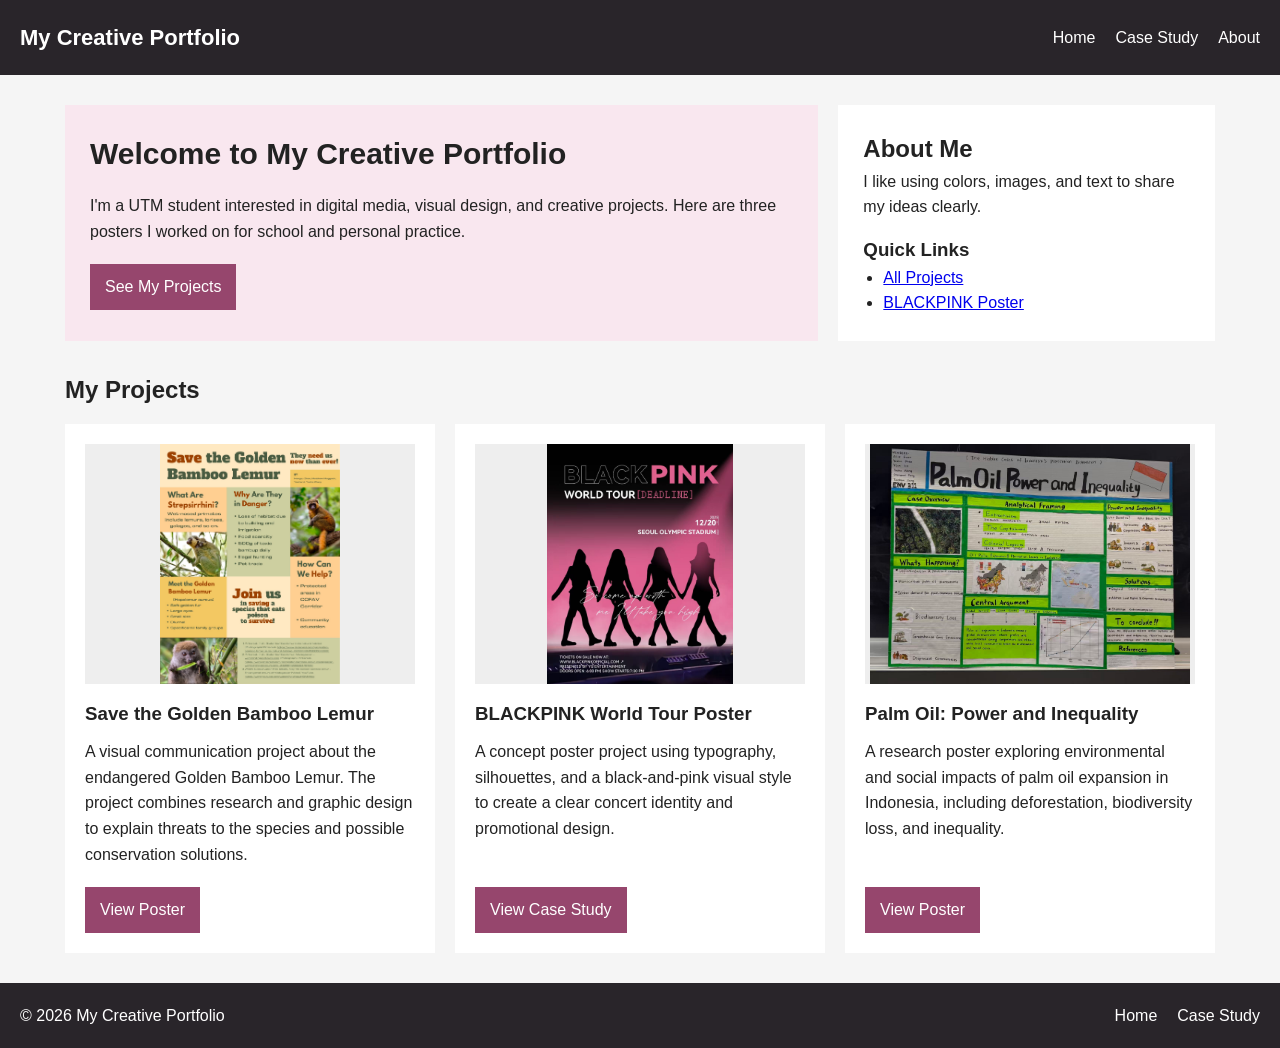
<file: index.html>
<!DOCTYPE html>
<html lang="en">
<head>
    <meta charset="UTF-8">
    <meta name="viewport" content="width=device-width, initial-scale=1.0">
    <title>My Creative Portfolio</title>
    <link rel="stylesheet" href="css/style.css">
</head>
<body>
    <header class="site-header">
        <div class="site-name">My Creative Portfolio</div>
        <nav class="site-nav">
            <a href="index.html">Home</a>
            <a href="detail.html">Case Study</a>
            <a href="index.html#about">About</a>
        </nav>
    </header>

    <main class="container">
        <section class="hero-grid">
            <div class="hero-main">
                <h1>Welcome to My Creative Portfolio</h1>
                <p>I'm a UTM student interested in digital media, visual design, and creative projects. Here are three posters I worked on for school and personal practice.</p>
                <a class="button" href="#projects">See My Projects</a>
            </div>

            <aside class="hero-side" id="about">
                <h2>About Me</h2>
                <p>I like using colors, images, and text to share my ideas clearly.</p>
                <h3>Quick Links</h3>
                <ul>
                    <li><a href="#projects">All Projects</a></li>
                    <li><a href="detail.html">BLACKPINK Poster</a></li>
                </ul>
            </aside>
        </section>

        <section class="projects-section" id="projects">
            <h2>My Projects</h2>

            <div class="cards-gallery">
                <article class="card">
                    <div class="image-area">
                        <img src="images/golden-bamboo-lemur.jpg" alt="Poster about Golden Bamboo Lemur conservation">
                    </div>
                    <h3>Save the Golden Bamboo Lemur</h3>
                    <p>A visual communication project about the endangered Golden Bamboo Lemur. The project combines research and graphic design to explain threats to the species and possible conservation solutions.</p>
                    <a class="button" href="images/golden-bamboo-lemur.jpg" target="_blank" rel="noopener">View Poster</a>
                </article>

                <article class="card">
                    <div class="image-area">
                        <img src="images/blackpink-poster.jpg" alt="BLACKPINK concert poster concept with pink background and silhouettes">
                    </div>
                    <h3>BLACKPINK World Tour Poster</h3>
                    <p>A concept poster project using typography, silhouettes, and a black-and-pink visual style to create a clear concert identity and promotional design.</p>
                    <a class="button" href="detail.html">View Case Study</a>
                </article>

                <article class="card">
                    <div class="image-area">
                        <img src="images/palm-oil-poster.jpg" alt="Research poster about palm oil power and inequality in Indonesia">
                    </div>
                    <h3>Palm Oil: Power and Inequality</h3>
                    <p>A research poster exploring environmental and social impacts of palm oil expansion in Indonesia, including deforestation, biodiversity loss, and inequality.</p>
                    <a class="button" href="images/palm-oil-poster.jpg" target="_blank" rel="noopener">View Poster</a>
                </article>
            </div>
        </section>
    </main>

    <footer class="site-footer">
        <p>&copy; 2026 My Creative Portfolio</p>
        <div class="footer-links">
            <a href="index.html">Home</a>
            <a href="detail.html">Case Study</a>
        </div>
    </footer>
</body>
</html>
</file>
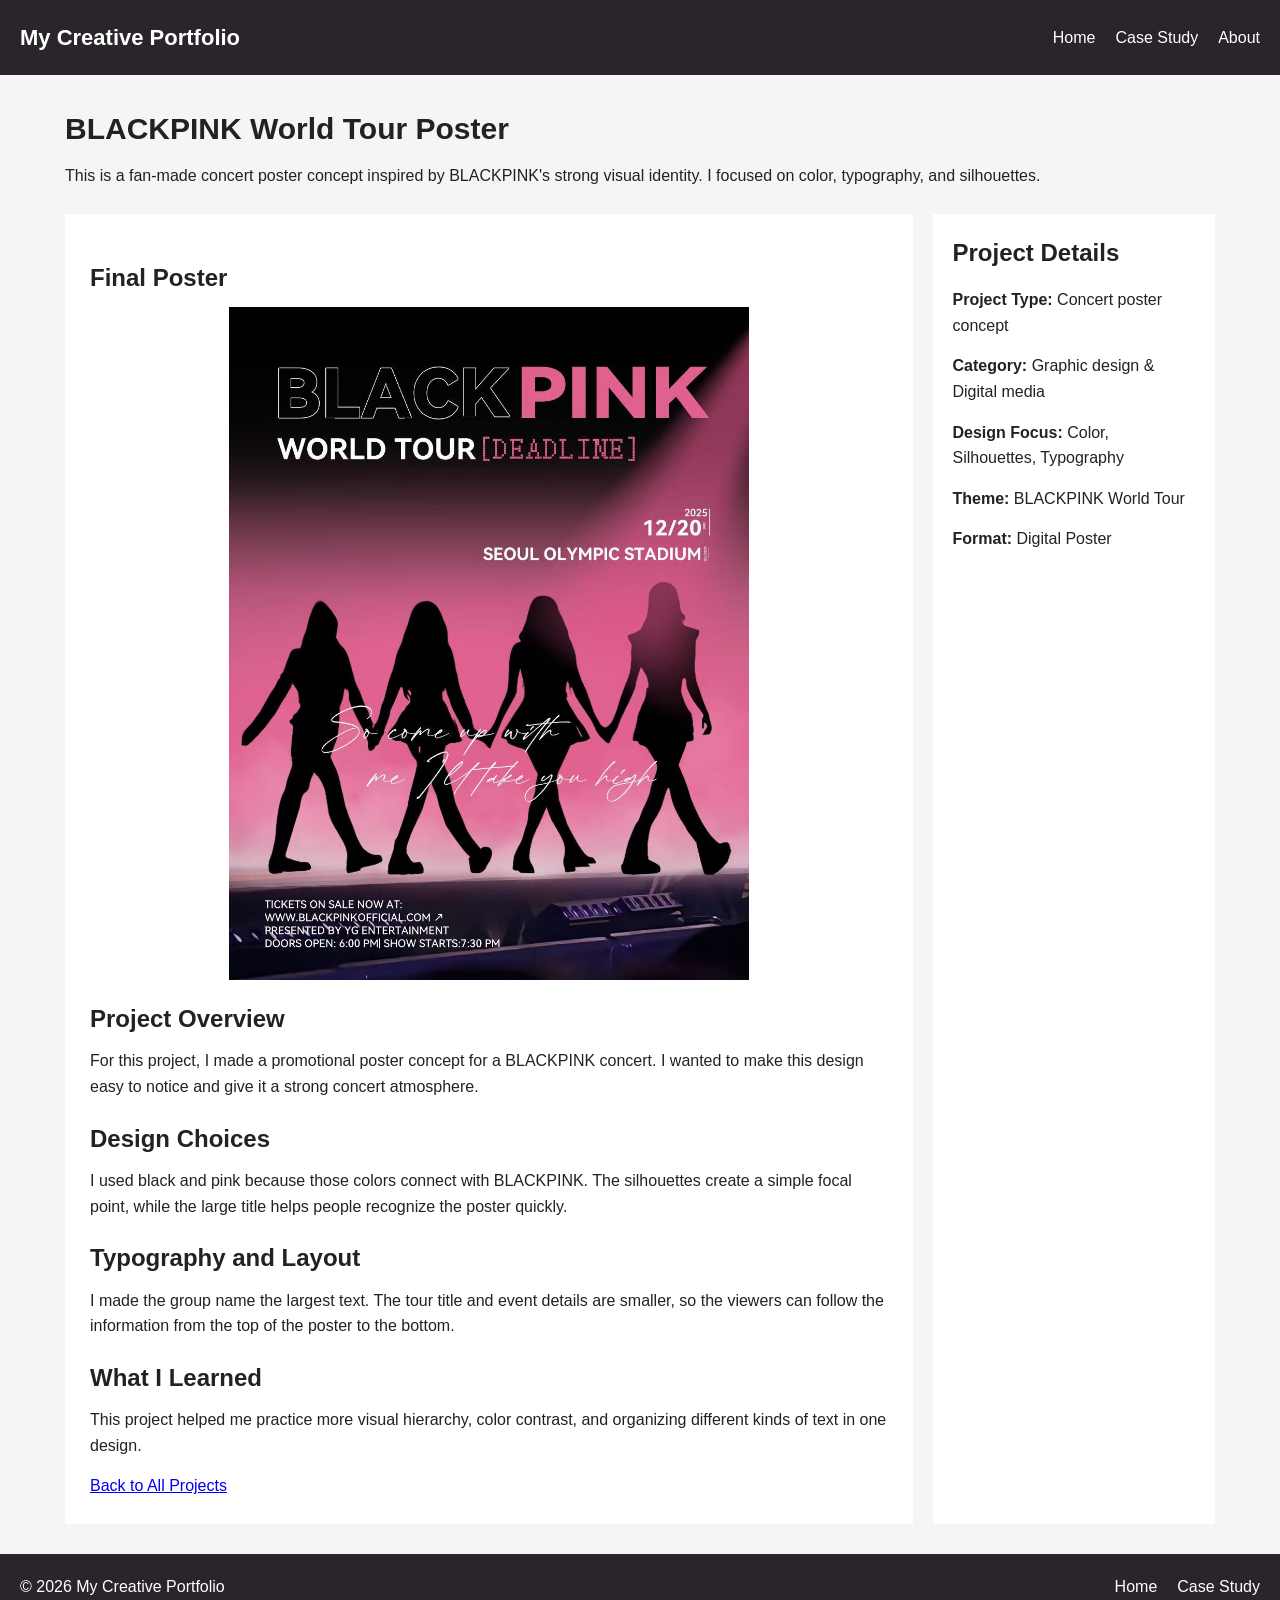
<file: detail.html>
<!DOCTYPE html>
<html lang="en">
<head>
    <meta charset="UTF-8">
    <meta name="viewport" content="width=device-width, initial-scale=1.0">
    <title>BLACKPINK Poster | My Creative Portfolio</title>
    <link rel="stylesheet" href="css/style.css">
</head>
<body>
    <header class="site-header">
        <div class="site-name">My Creative Portfolio</div>
        <nav class="site-nav">
            <a href="index.html">Home</a>
            <a href="detail.html">Case Study</a>
            <a href="index.html#about">About</a>
        </nav>
    </header>

    <main class="container">
        <section class="detail-hero">
            <h1>BLACKPINK World Tour Poster</h1>
            <p>This is a fan-made concert poster concept inspired by BLACKPINK's strong visual identity. I focused on color, typography, and silhouettes.</p>
        </section>

        <section class="content-grid">
            <article class="detail-article">
                <h2>Final Poster</h2>
                <img class="detail-poster" src="images/blackpink-poster.jpg" alt="Black and pink BLACKPINK concert poster design">

                <h2>Project Overview</h2>
                <p>For this project, I made a promotional poster concept for a BLACKPINK concert. I wanted to make this design easy to notice and give it a strong concert atmosphere.</p>

                <h2>Design Choices</h2>
                <p>I used black and pink because those colors connect with BLACKPINK. The silhouettes create a simple focal point, while the large title helps people recognize the poster quickly.</p>

                <h2>Typography and Layout</h2>
                <p>I made the group name the largest text. The tour title and event details are smaller, so the viewers can follow the information from the top of the poster to the bottom.</p>

                <h2>What I Learned</h2>
                <p>This project helped me practice more visual hierarchy, color contrast, and organizing different kinds of text in one design.</p>
                <a href="index.html#projects">Back to All Projects</a>
            </article>

            <aside class="detail-sidebar">
                <h2>Project Details</h2>
                <p><strong>Project Type:</strong> Concert poster concept</p>
                <p><strong>Category:</strong> Graphic design & Digital media</p>
                <p><strong>Design Focus:</strong> Color, Silhouettes, Typography</p>
                <p><strong>Theme:</strong> BLACKPINK World Tour</p>
                <p><strong>Format:</strong> Digital Poster</p>
            </aside>
        </section>
    </main>

    <footer class="site-footer">
        <p>&copy; 2026 My Creative Portfolio</p>
        <div class="footer-links">
            <a href="index.html">Home</a>
            <a href="detail.html">Case Study</a>
        </div>
    </footer>
</body>
</html>
</file>
<file: css/style.css>
*{
    margin: 0;
    padding: 0;
    box-sizing: border-box;
}

body{
    font-family: Arial, sans-serif;
    background-color: whitesmoke;
    color: #222;
    line-height: 1.6;
}

img{
    max-width: 100%;
}

.site-header{
    display: flex;
    flex-direction: row;
    justify-content: space-between;
    align-items: center;
    padding: 20px;
    background-color: #29252a;
    color: white;
}

.site-name{
    font-size: 22px;
    font-weight: bold;
}

.site-nav{
    display: flex;
    gap: 20px;
}

.site-nav a{
    color: white;
    text-decoration: none;
}

.container{
    width: 90%;
    max-width: 1150px;
    margin: 30px auto;
}

.hero-grid{
    display: grid;
    grid-template-columns: 2fr 1fr;
    gap: 20px;
}

.hero-main{
    background-color: #f9e7ef;
    padding: 25px;
}

.hero-main h1{
    font-size: 30px;
    margin-bottom: 15px;
}

.hero-main p{
    margin-bottom: 20px;
}

.hero-side{
    background-color: white;
    padding: 25px;
}

.hero-side h3{
    margin-top: 15px;
}

.hero-side ul{
    margin-left: 20px;
}

.button{
    background-color: #96466d;
    color: white;
    padding: 10px 15px;
    text-decoration: none;
    display: inline-block;
}

.projects-section{
    margin-top: 30px;
}

.projects-section h2{
    margin-bottom: 15px;
}

.cards-gallery{
    display: grid;
    grid-template-columns: repeat(auto-fit, minmax(280px, 1fr));
    gap: 20px;
}

.card{
    display: flex;
    flex-direction: column;
    background-color: white;
    padding: 20px;
}

.image-area{
    display: flex;
    align-items: center;
    justify-content: center;
    height: 240px;
    background-color: #eeeeee;
    margin-bottom: 15px;
}

.image-area img{
    width: 100%;
    height: 100%;
    object-fit: contain;
}

.card h3{
    margin-bottom: 10px;
}

.card p{
    margin-bottom: 20px;
}

.card .button{
    margin-top: auto;
    align-self: flex-start;
}

.detail-hero{
    margin-bottom: 25px;
}

.detail-hero h1{
    font-size: 30px;
    margin-bottom: 10px;
}

.content-grid{
    display: grid;
    grid-template-columns: 3fr 1fr;
    gap: 20px;
}

.detail-article{
    background-color: white;
    padding: 25px;
    min-width: 0;
}

.detail-article h2{
    margin-top: 20px;
    margin-bottom: 10px;
}

.detail-article p{
    margin-bottom: 15px;
}

.detail-poster{
    display: block;
    width: 100%;
    max-width: 520px;
    margin: 0 auto 15px;
}

.detail-sidebar{
    background-color: white;
    padding: 20px;
}

.detail-sidebar p{
    margin-top: 15px;
}

.small-text{
    font-size: 13px;
}

.site-footer{
    display: flex;
    flex-direction: row;
    justify-content: space-between;
    align-items: center;
    background-color: #29252a;
    color: white;
    padding: 20px;
}

.footer-links{
    display: flex;
    gap: 20px;
}

.footer-links a{
    color: white;
    text-decoration: none;
}

@media(max-width:767px){

    .site-header{
        flex-direction: column;
        gap: 15px;
    }

    .site-nav{
        flex-wrap: wrap;
        justify-content: center;
    }

    .hero-grid{
        grid-template-columns: 1fr;
    }

    .cards-gallery{
        grid-template-columns: 1fr;
    }

    .content-grid{
        grid-template-columns: 1fr;
    }

    .site-footer{
        flex-direction: column;
        gap: 10px;
    }
}
</file>
